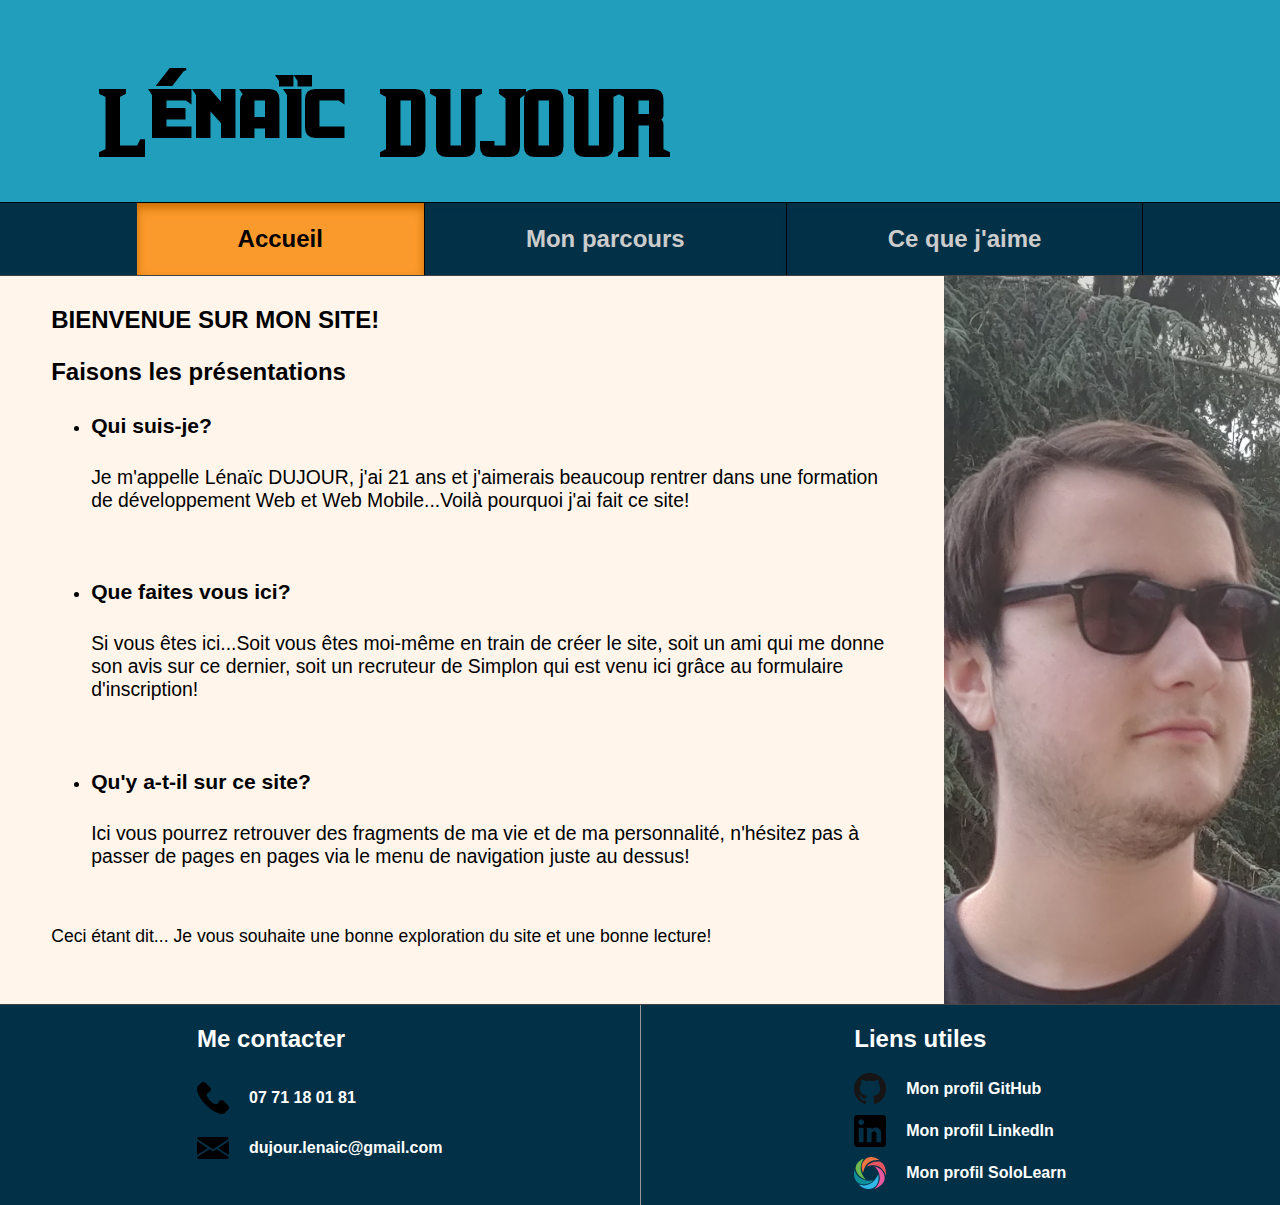
<file: HTML/index.html>
<!DOCTYPE html>
<html lang="fr" dir="ltr">
  <head>
    <meta charset="utf-8">
    <link rel="stylesheet" href="../CSS/style.css">
    <link rel="stylesheet" href="../CSS/cat_animation_style.css">
    <link rel="icon" type="image/svg" href="../Assets/Cat.svg">
    <title>Lénaïc Dujour</title>
  </head>

  <body>
    <header>
      <div id="h1_wrapper">
        <h1>Lénaïc DUJOUR</h1>
      </div>
      <nav>
        <table id="navigation">
          <tr>
            <td class="on"> <a href="index.html"> <div> <h2>Accueil</h2> </div> </a> </td>
            <td> <a href="parcours.html"> <div> <h2>Mon parcours</h2> </div> </a> </td>
            <td> <a href="aime.html"> <div> <h2>Ce que j'aime</h2> </div> </a> </td>
          </tr>
        </table>
      </nav>
    </header>

    <div id="title_hider"></div>
    <div id="cat_wrapper">
      <div class="cat">
        <div class="ear left_ear">
          <div class="in_ear left_in_ear"></div>
        </div>
        <div class="ear right_ear">
          <div class="in_ear right_in_ear"></div>
        </div>
        <div class="eye left_eye">
          <div class="ward"></div>
        </div>
        <div class="eye right_eye">
          <div class="ward"></div>
        </div>
        <div class="nose"></div>
        <div class="hide"></div>
        <div class="mouth">
          <div class="circle circle1"></div>
          <div class="circle circle2"></div>
        </div>
      </div>
    </div>

    <div class="container">
      <article class="main_article">
        <h2>BIENVENUE SUR MON SITE!</h2>
        <section>
          <h3>Faisons les présentations</h3>
          <ul>
            <li>
              <h4>Qui suis-je?</h4>
              <p>Je m'appelle Lénaïc DUJOUR, j'ai 21 ans et j'aimerais beaucoup rentrer dans une formation de développement Web et Web Mobile...Voilà pourquoi j'ai fait ce site!</p>
              <br>
            </li>
            <li>
              <h4>Que faites vous ici?</h4>
              <p>Si vous êtes ici...Soit vous êtes moi-même en train de créer le site, soit un ami qui me donne son avis sur ce dernier, soit un recruteur de Simplon qui est venu ici grâce au formulaire d'inscription!</p>
              <br>
            </li>
            <li>
              <h4>Qu'y a-t-il sur ce site?</h4>
              <p>Ici vous pourrez retrouver des fragments de ma vie et de ma personnalité, n'hésitez pas à passer de pages en pages via le menu de navigation juste au dessus!</p>
              <br>
            </li>
          </ul>
          <p>Ceci étant dit... Je vous souhaite une bonne exploration du site et une bonne lecture!</p>
        </section>
      </article>
      <aside class="about">
        <div class="a_propos">
          <h2>À propos de moi...</h2>
          <ul>
            <li>A fini 8 fois Paper Mario 64</li>
            <li>Est un expert en échec critique</li>
            <li>Préfère les pâtes carbonara aux pâtes bolognaises</li>
          </ul>
        </div>
      </aside>
    </div>

    <footer>
      <div id="contact">
        <div class="footer_content">
          <h2>Me contacter</h2>
          <ul>
            <li><a href="tel:0771180181"><img alt="Teléphone" src="../Assets/phone-call.svg"> 07 71 18 01 81</a></li> <!-- Icon by https://www.flaticon.com/authors/prosymbols -->
            <li><a href="mailto:dujour.lenaic@gmail.com"><img alt="EMail" src="../Assets/email.svg"> dujour.lenaic@gmail.com</a></li> <!-- Icon by https://www.flaticon.com/authors/pixel-perfect -->
          </ul>
        </div>
      </div>
      <div id="social_links">
        <div class="footer_content">
          <h2>Liens utiles</h2>
          <ul>
            <li><a href="https://github.com/Roarkiner" target="_blank"><img alt="GitHub" src="../Assets/GitHub.png"> Mon profil GitHub</a></li>
            <li><a href="https://www.linkedin.com/in/l%C3%A9na%C3%AFc-dujour-a02b38154/" target="_blank"><img alt="LinkedIn" src="../Assets/LinkedIn.png"> Mon profil LinkedIn</a></li>
            <li><a href="https://www.sololearn.com/profile/14046755" target="_blank"><img alt="SoloLearn" src="../Assets/SoloLearn.svg"> Mon profil SoloLearn</a></li>
          </ul>
        </div>
      </div>
    </footer>
  </body>
</html>
</file>
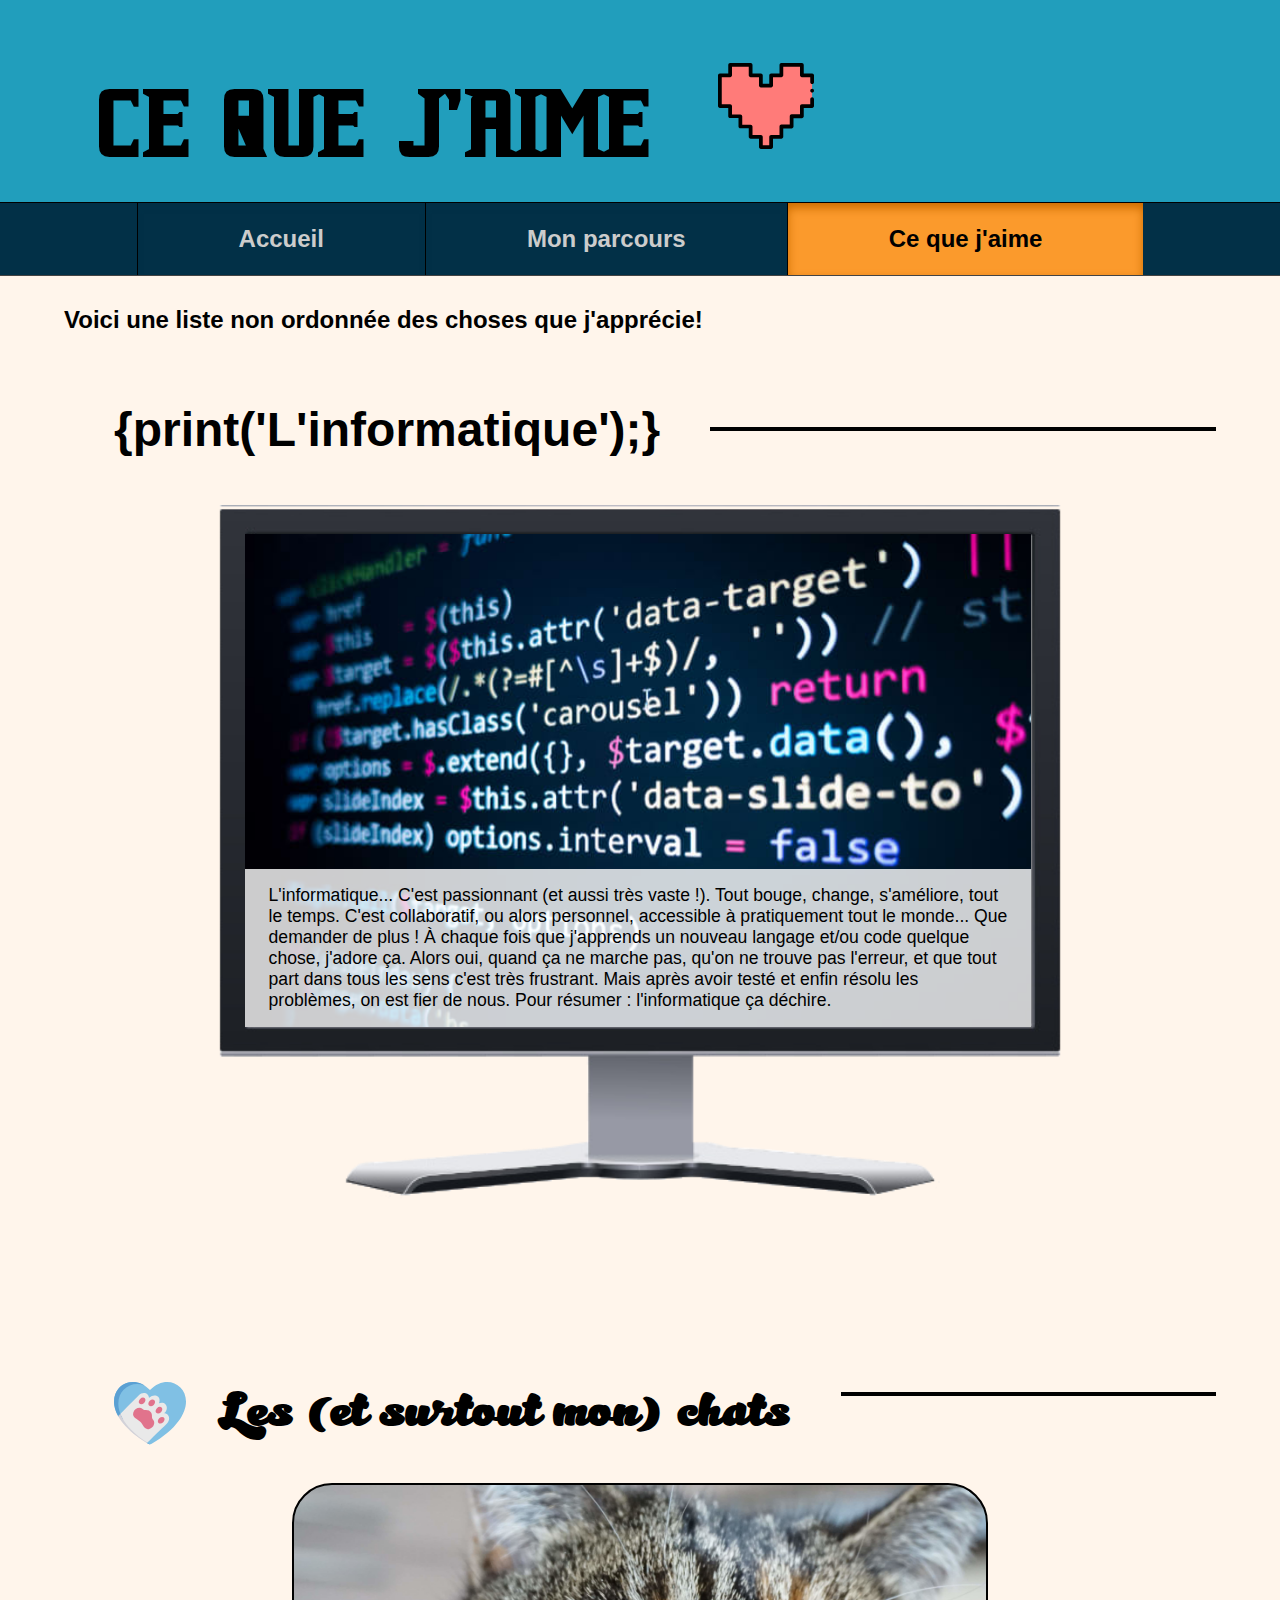
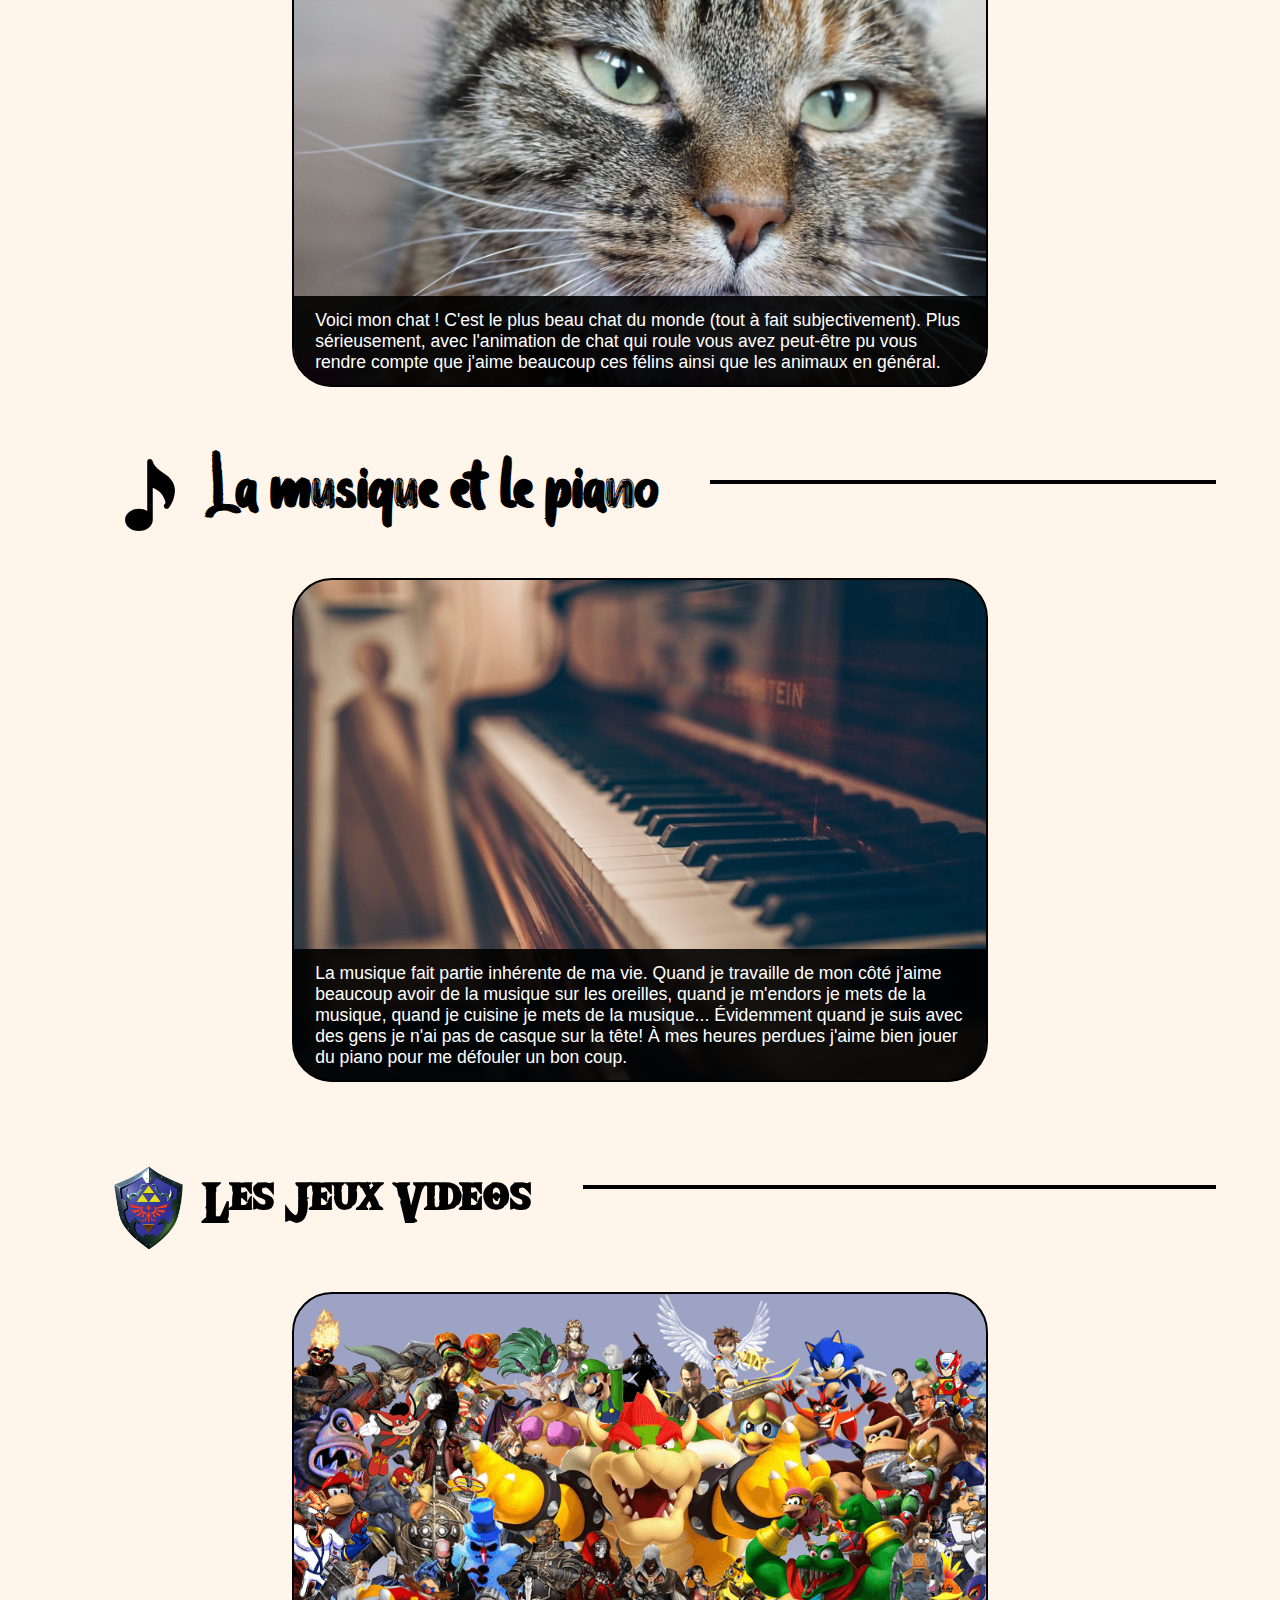
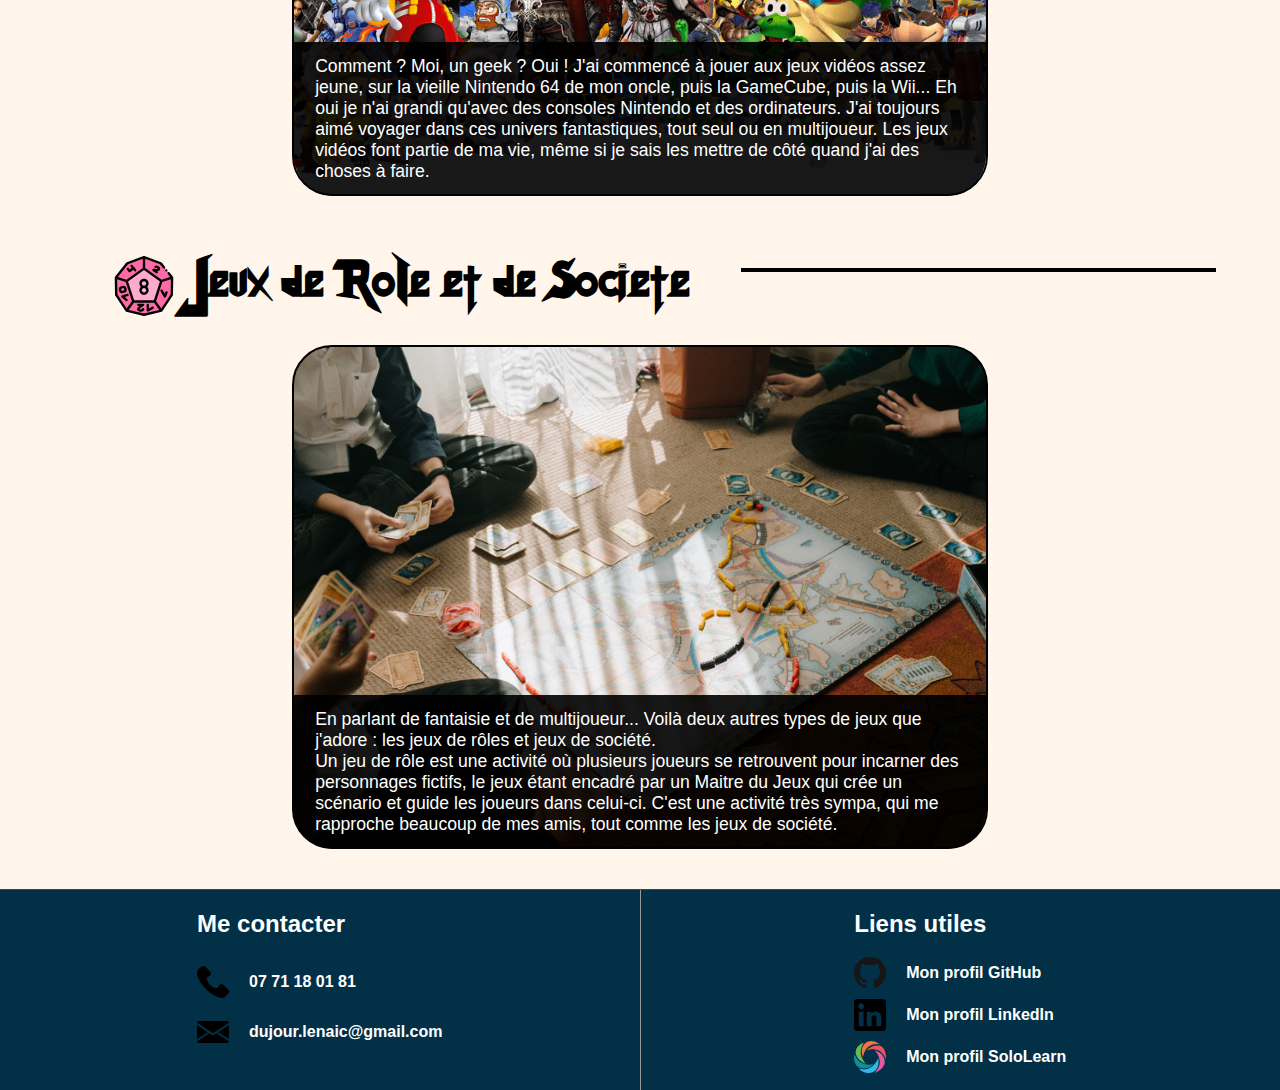
<file: HTML/aime.html>
<!DOCTYPE html>
<html lang="fr" dir="ltr">
  <head>
    <meta charset="utf-8">
    <link rel="stylesheet" href="../CSS/style.css">
    <link rel="stylesheet" href="../CSS/aime_style.css">
    <link rel="icon" type="image/svg" href="../Assets/Cat.svg">
    <title>Ce que j'aime | Lénaïc Dujour</title>
  </head>

  <body>
    <header>
      <div id="h1_wrapper">
        <h1>CE QUE J'AIME</h1>
        <img src="../Assets/heart.svg" alt="Heart icon"> <!-- Icon by https://www.freepik.com -->
      </div>
      <nav>
        <table id="navigation">
          <tr>
            <td> <a href="index.html"> <div> <h2>Accueil</h2> </div> </a> </td>
            <td> <a href="parcours.html"> <div> <h2>Mon parcours</h2> </div> </a> </td>
            <td class="on"> <a href="aime.html"> <div> <h2>Ce que j'aime</h2> </div> </a> </td>
          </tr>
        </table>
      </nav>
    </header>

    <article class="main_article">
      <h2>Voici une liste non ordonnée des choses que j'apprécie!</h2>
      <section id="code">
        <div class="header_block">
          <h3>{print('L'informatique');}</h3> <!-- C'est écrit comme ça volontairement -->
          <div class="trait"></div>
        </div>
        <div id="contenant_ecran">
          <div class="banniere">
            <p>L'informatique... C'est passionnant (et aussi très vaste !). Tout bouge, change, s'améliore, tout le temps. C'est collaboratif, ou alors personnel, accessible à pratiquement tout le monde... Que demander de plus ! À chaque fois que j'apprends un nouveau langage et/ou code quelque chose, j'adore ça. Alors oui, quand ça ne marche pas, qu'on ne trouve pas l'erreur, et que tout part dans tous les sens c'est très frustrant. Mais après avoir testé et enfin résolu les problèmes, on est fier de nous. Pour résumer : l'informatique ça déchire.</p>
          </div>
        </div>
      </section>
      <section id="chat">
        <div class="header_block">
          <h3><img src="../Assets/paw.svg" alt="Patte de chat"> Les (et surtout mon) chats</h3> <!-- Icon by https://www.freepik.com/ -->
          <div class="trait"></div>
        </div>
        <div class="banniere">
          <p>Voici mon chat ! C'est le plus beau chat du monde (tout à fait subjectivement). Plus sérieusement, avec l'animation de chat qui roule vous avez peut-être pu vous rendre compte que j'aime beaucoup ces félins ainsi que les animaux en général.</p>
        </div>
      </section>
      <section id="piano">
        <div class="header_block">
          <h3><img src="../Assets/musical-note.svg" alt="Note de musique">La musique et le piano</h3> <!-- Icon by https://www.flaticon.com/authors/pixel-perfect -->
          <div class="trait"></div>
        </div>
        <div class="banniere">
          <p>La musique fait partie inhérente de ma vie. Quand je travaille de mon côté j'aime beaucoup avoir de la musique sur les oreilles, quand je m'endors je mets de la musique, quand je cuisine je mets de la musique... Évidemment quand je suis avec des gens je n'ai pas de casque sur la tête! À mes heures perdues j'aime bien jouer du piano pour me défouler un bon coup.</p>
        </div>
      </section>
      <section id="jeuxVideos">
        <div class="header_block">
          <h3><img src="../Assets/Hylian_Shield.png" alt="Bouclier Hylien">Les Jeux Videos</h3>
          <div class="trait"></div>
        </div>
        <div class="banniere">
          <p>Comment ? Moi, un geek ? Oui ! J'ai commencé à jouer aux jeux vidéos assez jeune, sur la vieille Nintendo 64 de mon oncle, puis la GameCube, puis la Wii... Eh oui je n'ai grandi qu'avec des consoles Nintendo et des ordinateurs. J'ai toujours aimé voyager dans ces univers fantastiques, tout seul ou en multijoueur. Les jeux vidéos font partie de ma vie, même si je sais les mettre de côté quand j'ai des choses à faire.</p>
        </div>
      </section>
      <section id="jeuxDeRoles">
        <div class="header_block">
          <h3><img src="../Assets/dice.svg" alt="Dés JDR">Jeux de Role et de Societe</h3> <!-- Icon by https://www.freepik.com -->
          <div class="trait"></div>
        </div>
        <div class="banniere">
          <p>En parlant de fantaisie et de multijoueur... Voilà deux autres types de jeux que j'adore : les jeux de rôles et jeux de société.
            <br>
            Un jeu de rôle est une activité où plusieurs joueurs se retrouvent pour incarner des personnages fictifs, le jeux étant encadré par un Maitre du Jeux qui crée un scénario et guide les joueurs dans celui-ci. C'est une activité très sympa, qui me rapproche beaucoup de mes amis, tout comme les jeux de société.</p>
        </div>
      </section>

    </article>

    <footer>
      <div id="contact">
        <div class="footer_content">
          <h2>Me contacter</h2>
          <ul>
            <li><a href="tel:0771180181"><img alt="Teléphone" src="../Assets/phone-call.svg"> 07 71 18 01 81</a></li> <!-- Icon by https://www.flaticon.com/authors/prosymbols -->
            <li><a href="mailto:dujour.lenaic@gmail.com"><img alt="EMail" src="../Assets/email.svg"> dujour.lenaic@gmail.com</a></li> <!-- Icon by https://www.flaticon.com/authors/pixel-perfect -->
          </ul>
        </div>
      </div>
      <div id="social_links">
        <div class="footer_content">
          <h2>Liens utiles</h2>
          <ul>
            <li><a href="https://github.com/Roarkiner" target="_blank"><img alt="GitHub" src="../Assets/GitHub.png"> Mon profil GitHub</a></li>
            <li><a href="https://www.linkedin.com/in/l%C3%A9na%C3%AFc-dujour-a02b38154/" target="_blank"><img alt="LinkedIn" src="../Assets/LinkedIn.png"> Mon profil LinkedIn</a></li>
            <li><a href="https://www.sololearn.com/profile/14046755" target="_blank"><img alt="SoloLearn" src="../Assets/SoloLearn.svg"> Mon profil SoloLearn</a></li>
          </ul>
        </div>
      </div>
    </footer>
  </body>
</html>
</file>
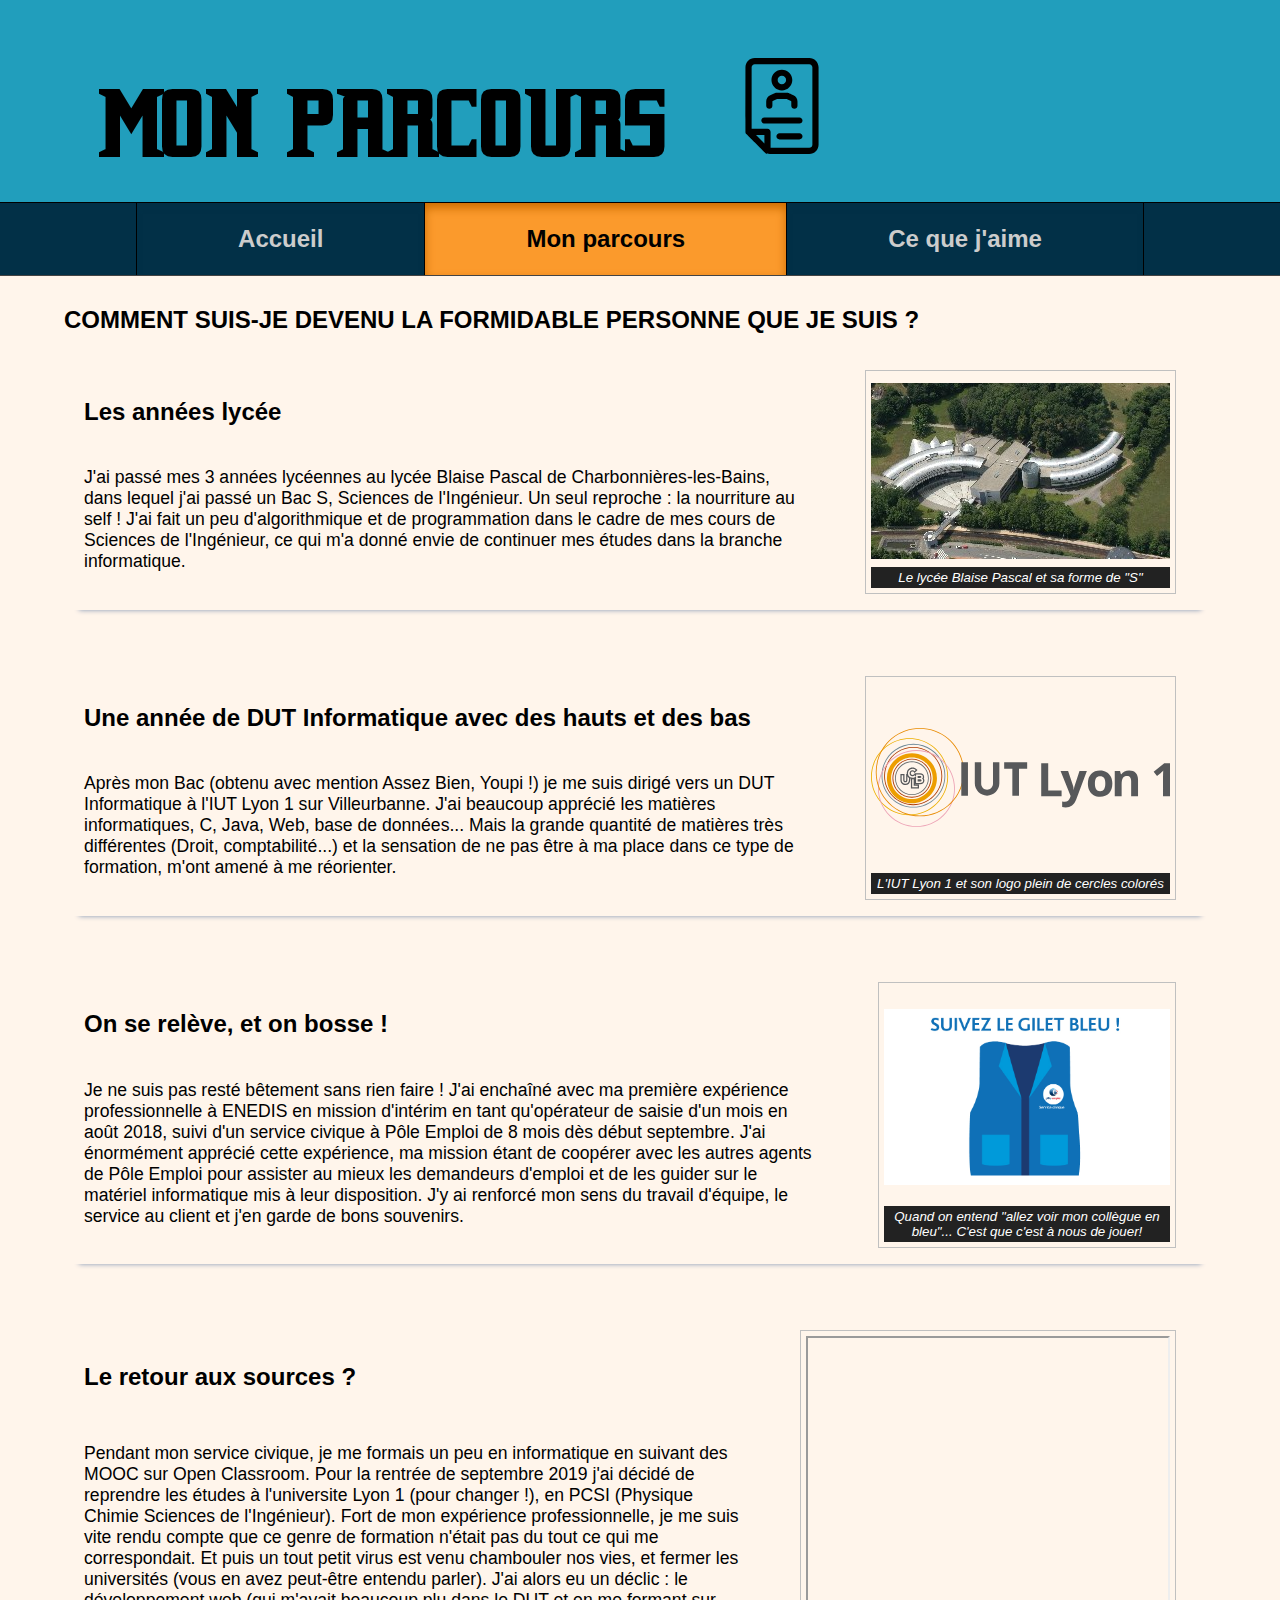
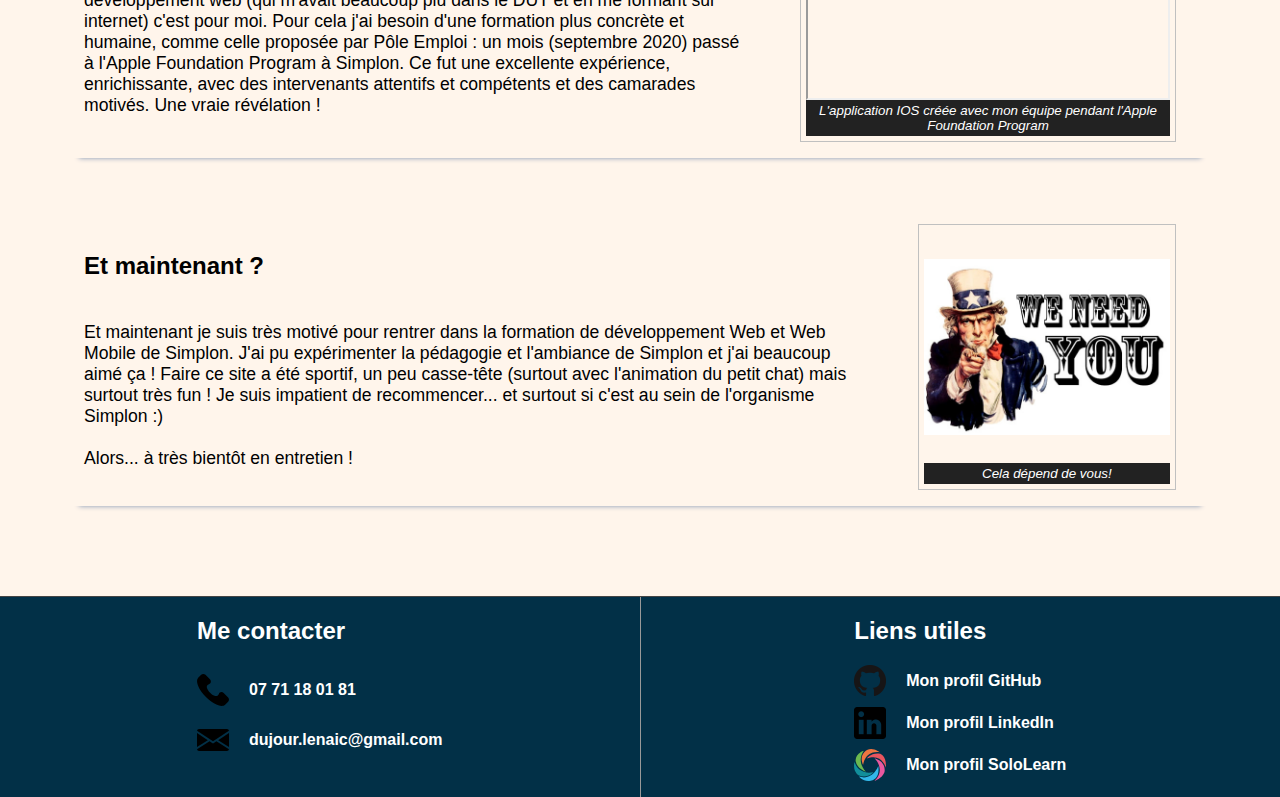
<file: HTML/parcours.html>
<!DOCTYPE html>
<html lang="fr" dir="ltr">
  <head>
    <meta charset="utf-8">
    <link rel="stylesheet" href="../CSS/style.css">
    <link rel="stylesheet" href="../CSS/parcours_style.css">
    <link rel="icon" type="image/svg" href="../Assets/Cat.svg">
    <title>Mon parcours | Lénaïc Dujour</title>
  </head>

  <body>

      <header>
        <div id="h1_wrapper">
          <h1>MON PARCOURS</h1>
          <img src="../Assets/cv.svg" alt="CV icon"> <!-- Icon by https://www.flaticon.com/fr/auteurs/vitaly-gorbachev -->
        </div>
        <nav>
          <table id="navigation">
            <tr>
              <td> <a href="index.html"> <div> <h2>Accueil</h2> </div> </a> </td>
              <td class="on"> <a href="parcours.html"> <div> <h2>Mon parcours</h2> </div> </a> </td>
              <td> <a href="aime.html"> <div> <h2>Ce que j'aime</h2> </div> </a> </td>
            </tr>
          </table>
        </nav>
      </header>

      <article class="main_article">
        <h2>COMMENT SUIS-JE DEVENU LA FORMIDABLE PERSONNE QUE JE SUIS ?</h2>
          <section class="parcours">
            <div class="article_text">
              <h3>Les années lycée</h3>
              <p>J'ai passé mes 3 années lycéennes au lycée Blaise Pascal de Charbonnières-les-Bains, dans lequel j'ai passé un Bac S, Sciences de l'Ingénieur. Un seul reproche : la nourriture au self ! J'ai fait un peu d'algorithmique et de programmation dans le cadre de mes cours de Sciences de l'Ingénieur, ce qui m'a donné envie de continuer mes études dans la branche informatique.</p>
            </div>
            <figure>
              <img src="../Assets/Blaise-Pascal.jpg" alt="Bâtiment du lycée">
              <figcaption>Le lycée Blaise Pascal et sa forme de "S"</figcaption>
            </figure>
          </section>
          <section class="parcours">
            <div class="article_text">
              <h3>Une année de DUT Informatique avec des hauts et des bas</h3>
              <p>Après mon Bac (obtenu avec mention Assez Bien, Youpi !) je me suis dirigé vers un DUT Informatique à l'IUT Lyon 1 sur Villeurbanne. J'ai beaucoup apprécié les matières informatiques, C, Java, Web, base de données... Mais la grande quantité de matières très différentes (Droit, comptabilité...) et la sensation de ne pas être à ma place dans ce type de formation, m'ont amené à me réorienter.</p>
            </div>
            <figure>
              <img src="../Assets/IUT.svg" alt="Logo IUT Lyon 1">
              <figcaption>L'IUT Lyon 1 et son logo plein de cercles colorés</figcaption>
            </figure>
          </section>
          <section class="parcours">
            <div class="article_text">
              <h3>On se relève, et on bosse !</h3>
              <p>Je ne suis pas resté bêtement sans rien faire ! J'ai enchaîné avec ma première expérience professionnelle à ENEDIS en mission d'intérim en tant qu'opérateur de saisie d'un mois en août 2018, suivi d'un service civique à Pôle Emploi de 8 mois dès début septembre. J'ai énormément apprécié cette expérience, ma mission étant de coopérer avec les autres agents de Pôle Emploi pour assister au mieux les demandeurs d'emploi et de les guider sur le matériel informatique mis à leur disposition. J'y ai renforcé mon sens du travail d'équipe, le service au client et j'en garde de bons souvenirs.</p>
            </div>
            <figure>
              <img src="../Assets/service_civique.jpg" alt="Gilet bleu Service Civique">
              <figcaption>Quand on entend "allez voir mon collègue en bleu"... C'est que c'est à nous de jouer!</figcaption>
            </figure>
          </section>
          <section class="parcours">
            <div class="article_text">
              <h3>Le retour aux sources ?</h3>
              <p>Pendant mon service civique, je me formais un peu en informatique en suivant des MOOC sur Open Classroom. Pour la rentrée de septembre 2019 j'ai décidé de reprendre les études à l'universite Lyon 1 (pour changer !), en PCSI (Physique Chimie Sciences de l'Ingénieur). Fort de mon expérience professionnelle, je me suis vite rendu compte que ce genre de formation n'était pas du tout ce qui me correspondait. Et puis un tout petit virus est venu chambouler nos vies, et fermer les universités (vous en avez peut-être entendu parler). J'ai alors eu un déclic : le développement web (qui m'avait beaucoup plu dans le DUT et en me formant sur internet) c'est pour moi. Pour cela j'ai besoin d'une formation plus concrète et humaine, comme celle proposée par Pôle Emploi : un mois (septembre 2020) passé à l'Apple Foundation Program à Simplon. Ce fut une excellente expérience, enrichissante, avec des intervenants attentifs et compétents et des camarades motivés. Une vraie révélation !</p>
            </div>
            <figure id="video">
              <iframe
                src="https://www.youtube.com/embed/KHJPGz6bOYA" allowfullscreen>
              </iframe>
              <figcaption>L'application IOS créée avec mon équipe pendant l'Apple Foundation Program</figcaption>
            </figure>
          </section>
          <section class="parcours">
            <div class="article_text">
              <h3>Et maintenant ?</h3>
              <p>Et maintenant je suis très motivé pour rentrer dans la formation de développement Web et Web Mobile de Simplon. J'ai pu expérimenter la pédagogie et l'ambiance de Simplon et j'ai beaucoup aimé ça ! Faire ce site a été sportif, un peu casse-tête (surtout avec l'animation du petit chat) mais surtout très fun ! Je suis impatient de recommencer... et surtout si c'est au sein de l'organisme Simplon :) </br> </br> Alors... à très bientôt en entretien !</p>
            </div>
            <figure>
              <img src="../Assets/weNeedYou.jpg" alt="We Need You">
              <figcaption>Cela dépend de vous!</figcaption>
            </figure>
          </section>
      </article>

      <footer>
        <div id="contact">
          <div class="footer_content">
            <h2>Me contacter</h2>
            <ul>
              <li><a href="tel:0771180181"><img alt="Teléphone" src="../Assets/phone-call.svg"> 07 71 18 01 81</a></li> <!-- Icon by https://www.flaticon.com/authors/prosymbols -->
              <li><a href="mailto:dujour.lenaic@gmail.com"><img alt="EMail" src="../Assets/email.svg"> dujour.lenaic@gmail.com</a></li> <!-- Icon by https://www.flaticon.com/authors/pixel-perfect -->
            </ul>
          </div>
        </div>
        <div id="social_links">
          <div class="footer_content">
            <h2>Liens utiles</h2>
            <ul>
              <li><a href="https://github.com/Roarkiner" target="_blank"><img alt="GitHub" src="../Assets/GitHub.png"> Mon profil GitHub</a></li>
              <li><a href="https://www.linkedin.com/in/l%C3%A9na%C3%AFc-dujour-a02b38154/" target="_blank"><img alt="LinkedIn" src="../Assets/LinkedIn.png"> Mon profil LinkedIn</a></li>
              <li><a href="https://www.sololearn.com/profile/14046755" target="_blank"><img alt="SoloLearn" src="../Assets/SoloLearn.svg"> Mon profil SoloLearn</a></li>
            </ul>
          </div>
        </div>
      </footer>
</file>
<file: CSS/style.css>
/* Fontface rules : Indiana*/

  @font-face {
    font-family: 'Indiana';
    src: url("../Assets/Fonts/Indiana.otf") format("otf"),
    url("../Assets/Fonts/Indiana.woff") format("woff");
    font-style: normal;
  }

/* Global rules*/

  body{
    margin: 0;
    min-width: 1100px;
    background-color: #FFF5EB;
    font-family: "Arial";
  }

  h2{
    font-family: arial;
  }

  a{
    text-decoration: none;
    color: inherit;
  }

/* Header rules */

  #h1_wrapper{
    height: 170px;
    display: flex;
  }

  #h1_wrapper h1{
    margin-top: auto;
    margin-bottom: 0;
    margin-left: 100px;
    font-size: 4em;
    font-family: 'Indiana';
  }

  #h1_wrapper img{
    margin-top: auto;
    margin-bottom: 1em;
    margin-left: 4em;
    height: 6em;
  }

  header{
    background-color: #219EBC;
    padding-bottom: 0;
    border-bottom: 1px solid #444444;
    min-width: inherit;
  }

  header nav{
    color: #CCC;
    border-top: 1px solid black;
    margin: 2em 0 0 0;
    background-color: #023047;
  }

  header nav h1{
    font-size: 2em;
  }

  #navigation{
    margin-left: auto;
    margin-right: auto;
    border-collapse: collapse;
  }

  #navigation td:not(.on){
    border-right: 1px solid black;
    border-left: 1px solid black;
    box-shadow: inset 0px 5px 5px #023047;
  }

  #navigation td div{
    padding: 1px 100px 1px 100px;
  }

  #navigation td:hover, .on{
    color: black;
    background-color: #FB9A2C;
    box-shadow: inset 0px 5px 10px #CC6D00;
  }

  header li{
    padding-left: 5em;
    padding-right: 5em;
    border: 1px solid black;
    border-radius: 10px;
  }

/* Article rules */

  .main_article{
    min-width: 700px;
    width: 90vw;
    margin: auto;
    padding: 10px 4% 40px 4%;
    flex:2;
  }

  h3{
      font-size: 1.5em;
      font-family: arial;
  }

  h4{
    font-size: 1.2em;
  }

  .main_article li, .main_article p{
    font-size: 1.1em;
  }

  .about{
    color: white;
    background-image: url("../Assets/profil.jpg");
    background-size: cover;
    background-position: center;
    background-repeat: no-repeat;
    flex: 0.8;
    z-index: 0;
  }

  .a_propos{
    display: flex;
    flex-direction: column;
    justify-content: center;
    color: black;
    font-size: 1.5em;
    padding: 10px;
    width: calc(100% - 20px);
    height: calc(100% - 20px);
    background-color: white;
    opacity: 0;
    position: relative;
  }

  .a_propos:hover{
    opacity: 0;
    animation-name: opacity;
    animation-duration: 0.5s;
    animation-fill-mode: forwards;
  }

  @keyframes opacity {
    from{
      opacity: 0;
    }
    to{
      opacity: 0.7;
    }
  }

  .about h2{
    padding-left: 20px;
  }

  .about ul{
    display: flex;
    flex-direction: column;
    justify-content: space-around;
  }

  .about li{
    margin-bottom: 20px;
    font-size: 1.2em;
  }

  .about img{
    display: block;
    width: 60%;
    margin-left: auto;
    margin-right: auto;
    margin-bottom: 30px;
  }

  .container{
    display: flex;
  }

/* Footer rules */

  footer{
    min-width: inherit;
    color: white;
    height: 200px;
    display: flex;
    justify-content: space-around;
    border-top: 1px solid #444444;
    background-color: #023047;
  }

  footer > div{
    width: 100%;
    display: flex;
    flex-direction: column;
  }

  footer > div:first-child{
    border-right: 1px solid #999;
  }

  .footer_content{
    margin-left: auto;
    margin-right: auto;
  }

  footer ul{
    height: 100px;
    display: flex;
    margin-bottom: 0;
    flex-direction: column;
    justify-content: space-around;
    margin-bottom: 20px;
    font-weight: bold;
    list-style: none;
    padding: 0;
  }

  footer a{
    display: flex;
    align-items: center;
  }

  footer a:hover{
    color: #FB9A2C;
  }

  footer img{
    width: 32px;
    height: 32px;
    margin-right: 20px;
  }

  #social_links li{
    margin-bottom: 10px;
  }
</file>
<file: CSS/cat_animation_style.css>
@media all and (min-width: 1300px) {
  #title_hider{
    height: 120px;
    width: 800px;
    position: absolute;
    top: 50px;
    left: -50px;
    background-color: #219EBC;
    animation: title_hider_fading 2.8s 1 ease-in forwards;
  }

  #cat_wrapper{
    width: 120px;
    height: 120px;
    position: absolute;
    left: -100px;
    top: 50px;
    transform-origin: 50% 50%;
    animation-name: chat_roule;
    animation-duration: 6s;
    animation-timing-function: ease-in;
    animation-fill-mode: forwards;
  }

  .cat{
    width: 116px;
    height: 116px;
    border-radius: 60px;
    border: solid 2px black;
    background-color: lightgrey;
  }

  .ear, .in_ear{
    width: 0;
    height: 0;
    border-left: solid 25px transparent;
    border-right: solid 30px transparent;
    position: absolute;
  }

  .ear{
    border-bottom: solid 55px black;
    z-index: -2;
  }

  .left_ear{
    top: -23px;
    left: -15px;
    transform: rotate(-30deg);
  }

  .right_ear{
    top: -22px;
    left: 82px;
    transform: rotate(35deg);
  }

  .in_ear{
    border-bottom: solid 55px #999;
    z-index: -1;
  }

  .left_in_ear, .right_in_ear{
    top: 4px;
    left: -25px;
  }

  .eye{
    width: 17px;
    height: 35px;
    background-color: black;
    border-radius: 50%;
    position: absolute;
    top: 55px;
  }

  .left_eye{
    left: 30px;
  }

  .right_eye{
    left: 73px;
  }

  .ward{
    width: 10px;
    height: 10px;
    border-radius: 50%;
    background-color: lightgrey;
    position: absolute;
    top: 2px;
    left: -2px;
  }

  .nose{
    width: 8px;
    height: 3px;
    border-radius: 50%;
    border: solid 3px black;
    position: absolute;
    top: 87px;
    left: 53px;
    z-index: 3;
  }

  .hide{
    width: 28px;
    height: 8px;
    background-color: lightgrey;
    position: absolute;
    top: 90px;
    left: 46px;
    z-index: 2;
  }

  .mouth{
    position: absolute;
    top: 90px;
    left: 46px;
  }

  .circle{
    width: 10px;
    height: 12px;
    border-radius: 50%;
    border: solid 2px black;
    position: absolute;
  }

  .circle1{
    left: 1px;
  }

  .circle2{
    left: 13px;
  }

  @keyframes chat_roule {
    60% {
      transform: translate(calc(100vw - 45px), 0) rotate(720deg);
      animation-timing-function: ease-out;
    }
    90% {
      transform: translate(calc(100vw - calc(0.3 * 100vw)), 0) rotate(330deg);
    }
    100%{
      transform: translate(calc(100vw - calc(0.28 * 100vw)), 0) rotate(360deg);
    }
  }

  @keyframes title_hider_fading {
    100% {
      transform: translate(calc(((100vw)*2)/3), 0);
      width: 400px;
    }
  }
}
</file>
<file: CSS/aime_style.css>
@font-face {
  font-family: 'WGA';
  src: url("../Assets/Fonts/WFA.otf") format("otf"),
    url("../Assets/Fonts/WGA.woff") format("woff");
}

@font-face {
  font-family: 'Endbuster';
  src: url("../Assets/Fonts/Endbuster.ttf") format("ttf"),
    url("../Assets/Fonts/Endbuster.woff") format("woff");
}

@font-face {
  font-family: 'BOTW';
  src: url("../Assets/Fonts/BOTW.otf") format("otf"),
    url("../Assets/Fonts/BOTW.woff") format("woff");
}

@font-face {
  font-family: 'Kittens';
  src: url("../Assets/Fonts/Kittens.woff2") format("woff2"),
    url("../Assets/Fonts/Kittens.woff") format("woff");
}

#h1_wrapper img{
  animation-name: heartbeat;
  animation-duration: 3s;
  animation-iteration-count: infinite;
}

.header_block{
  display: flex;
  justify-content: space-between;
  align-items: center;
}

.trait{
  height: 0;
  border: 2px solid black;
  width: -moz-available;
  width:-webkit-fill-available;
}

h3{
  margin-left: 50px;
  margin-right: 50px;
  min-width: fit-content;
  min-width: -moz-fit-content;
}

h3 img{
    height: 1.5em;
    position: relative;
    top: 0.5em;
    margin-right: 20px;
}

#code h3{
  font-size: 3em;
}

#chat h3{
  font-family: 'Kittens';
  font-size: 3em;
}

#jeuxVideos h3{
  font-family: 'BOTW';
  font-size: 3.5em;
}

#jeuxDeRoles h3{
  font-family: 'Endbuster';
  font-size: 2.5em;
}

#piano h3{
  font-family: 'WGA';
  font-size: 3em;
}

#contenant_ecran{
  height: 800px;
  background-image: url("../Assets/computer_screen.png");
  background-repeat: no-repeat;
  background-size: auto 700px;
  background-position: top;
  display: flex;
}

#code .banniere{
  width: 786px;
  height: 493px;
  position: relative;
  margin-left: auto;
  margin-right: auto;
  top: 29px;
  left: -2px;
  background-image: url("../Assets/coding.jpg");
  background-size: cover;
  display: flex;
}

#code .banniere p{
  color: black;
  width: 100%;
  margin-top: auto;
  margin-bottom: 0;
  padding: 2% 3% 2% 3%;
  background-color: rgba(255, 255, 255, 0.8);
}

section:not(#code) .banniere{
  height: 500px;
  width: 60%;
  margin-left: auto;
  margin-right: auto;
  border: 2px solid black;
  border-radius: 40px;
  display: flex;
}

section:not(#code) .banniere p{
  color: white;
  width: 100%;
  margin-top: auto;
  margin-bottom: 0;
  padding: 2% 3% 2% 3%;
  background-color: rgba(0, 0, 0, 0.9);
  position: relative;
  border-radius: 0 0 40px 40px;
  top: 2px;
}

#chat .banniere{
  background-image: url("../Assets/carbone.jpeg");
  background-size: cover;
  background-position: center;
}

#piano .banniere{
  background-image: url("../Assets/piano.jpeg");
  background-size: cover;
  background-position: center;
}

#jeuxVideos .banniere{
  background-image: url("../Assets/jeu_video.png");
  background-size: cover;
  background-position: center;
}

#jeuxDeRoles .banniere{
  background-image: url("../Assets/board_game.jpg");
  background-size: cover;
  background-position: center;
}

@keyframes heartbeat {
  25%{
    transform: scale(1);
  }
  30%{
    transform: scale(1.2);
  }
  35%{
    transform: scale(0.9);
  }
  40%{
    transform: scale(1.2);
  }
  45%{
    transform: scale(1);
  }
  100%{
    transform: scale(1);
  }
}
</file>
<file: CSS/parcours_style.css>
.parcours{
  display: flex;
  margin-bottom: 50px;
  box-shadow: 0px 15px 5px -15px #8094b2;
}

.article_text{
  display: flex;
  flex-direction: column;
  justify-content: space-around;
  flex: 4;
  padding: 20px;
}

.parcours figure:not(#video){
  flex: 1;
  border: thin #c0c0c0 solid;
  display: flex;
  flex-flow: column;
  padding: 5px;
  max-width: 299px;
}

.parcours img{
  margin: auto;
  max-width: 299px;
  max-height: 176px;
}

.parcours figcaption {
    background-color: #222;
    color: #fff;
    font: italic smaller sans-serif;
    padding: 3px;
    text-align: center;
}

#video{
  flex: 2;
  border: thin #c0c0c0 solid;
  padding: 5px;
}

iframe{
  display: block;
  width: 360px;
  height: 360px;
  margin-left: auto;
  margin-right: auto;
}
</file>
